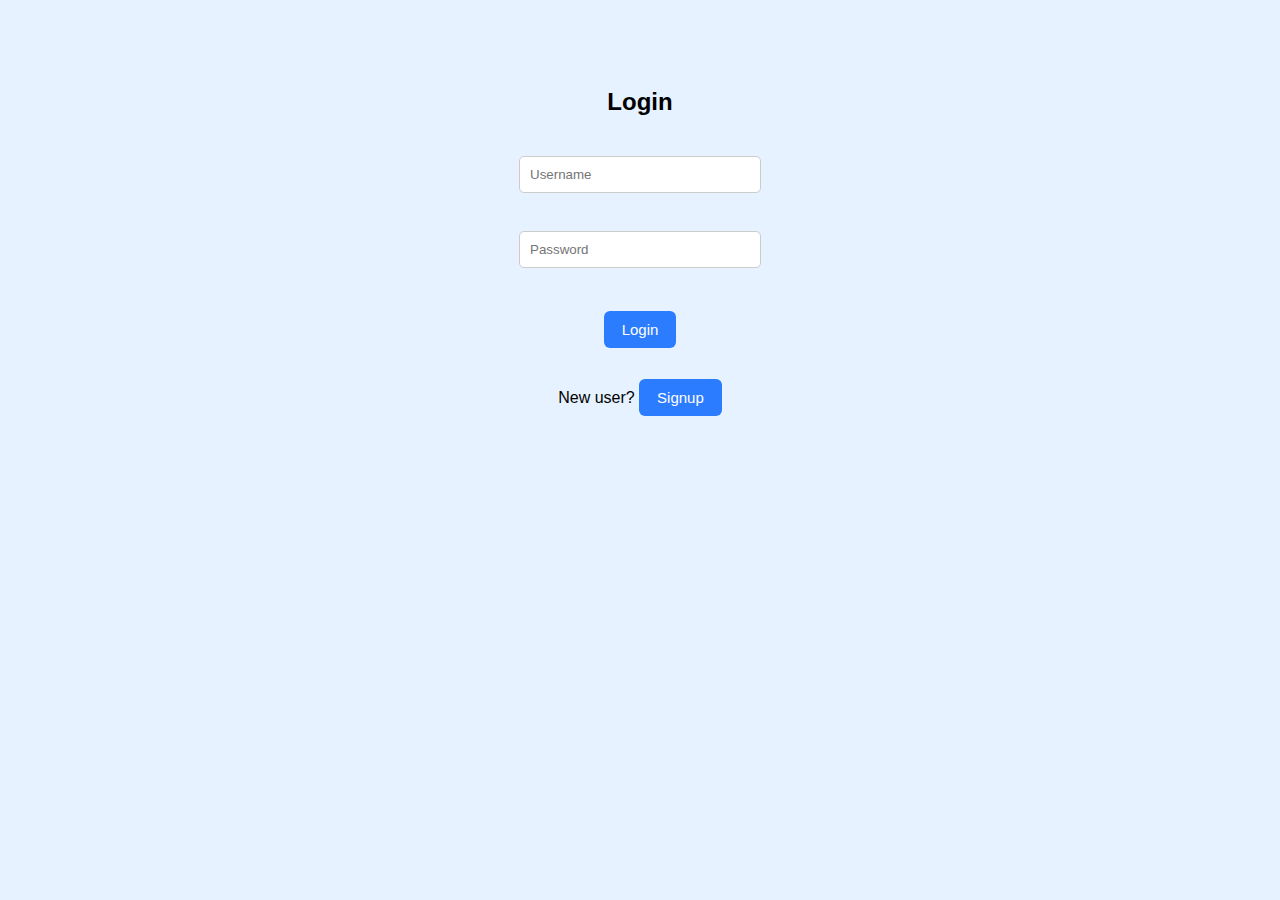
<file: index.html>
<!DOCTYPE html>
<html>
<head>
    <title>Medical Store - Login</title>
    <link rel="stylesheet" href="style.css">
</head>
<body>

<h2>Login</h2>

<input type="text" id="loginUser" placeholder="Username"><br><br>
<input type="password" id="loginPass" placeholder="Password"><br><br>

<button onclick="login()">Login</button>

<p>
    New user?
    <button onclick="goSignup()">Signup</button>
</p>

<script src="script.js"></script>
</body>
</html>
</file>
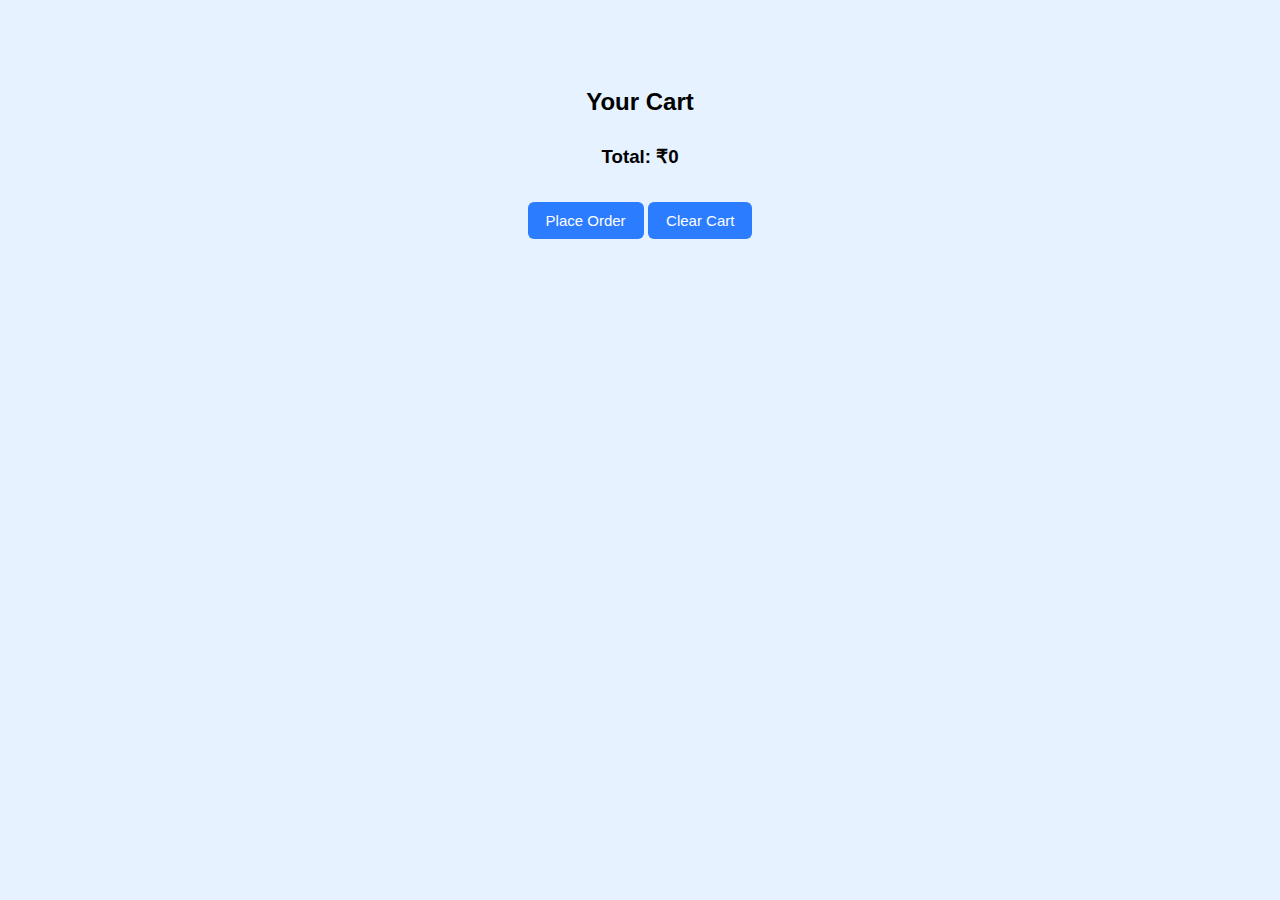
<file: cart.html>
<!DOCTYPE html>
<html>
<head>
  <title>Cart</title>
  <link rel="stylesheet" href="style.css">
</head>
<body>

<h2>Your Cart</h2>

<div id="cart"></div>

<h3>Total: ₹<span id="total">0</span></h3>

<button onclick="placeOrder()">Place Order</button>
<button onclick="clearCart()">Clear Cart</button>

<script src="script.js"></script>
<script>
  loadCart();
</script>

</body>
</html>
</file>
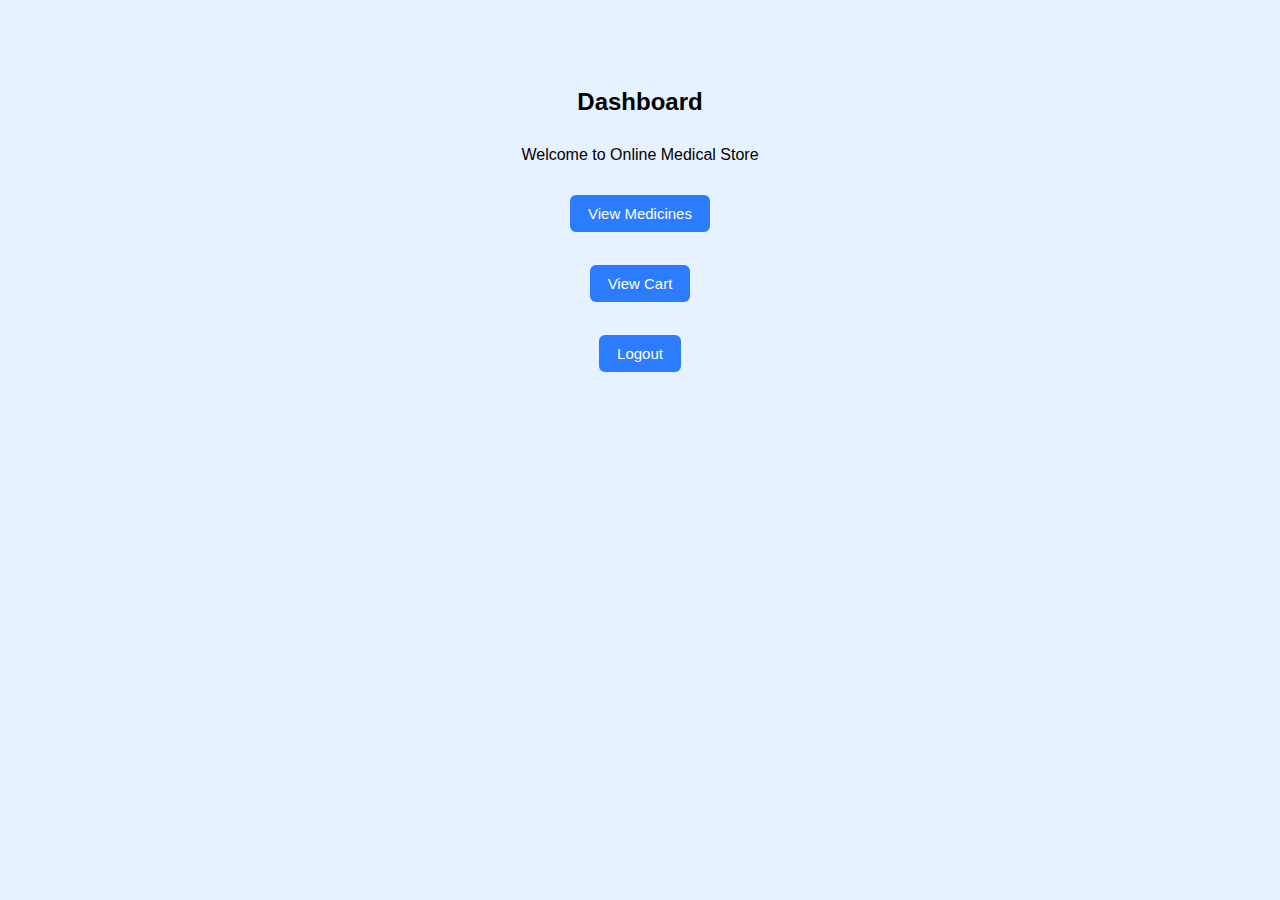
<file: dashboard.html>
<!DOCTYPE html>
<html>
<head>
  <title>Dashboard</title>
  <link rel="stylesheet" href="style.css">
</head>
<body>

<h2>Dashboard</h2>

<p>Welcome to Online Medical Store</p>

<button onclick="goProducts()">View Medicines</button><br><br>
<button onclick="goCart()">View Cart</button><br><br>
<button onclick="logout()">Logout</button>

<script src="script.js"></script>
</body>
</html>
</file>
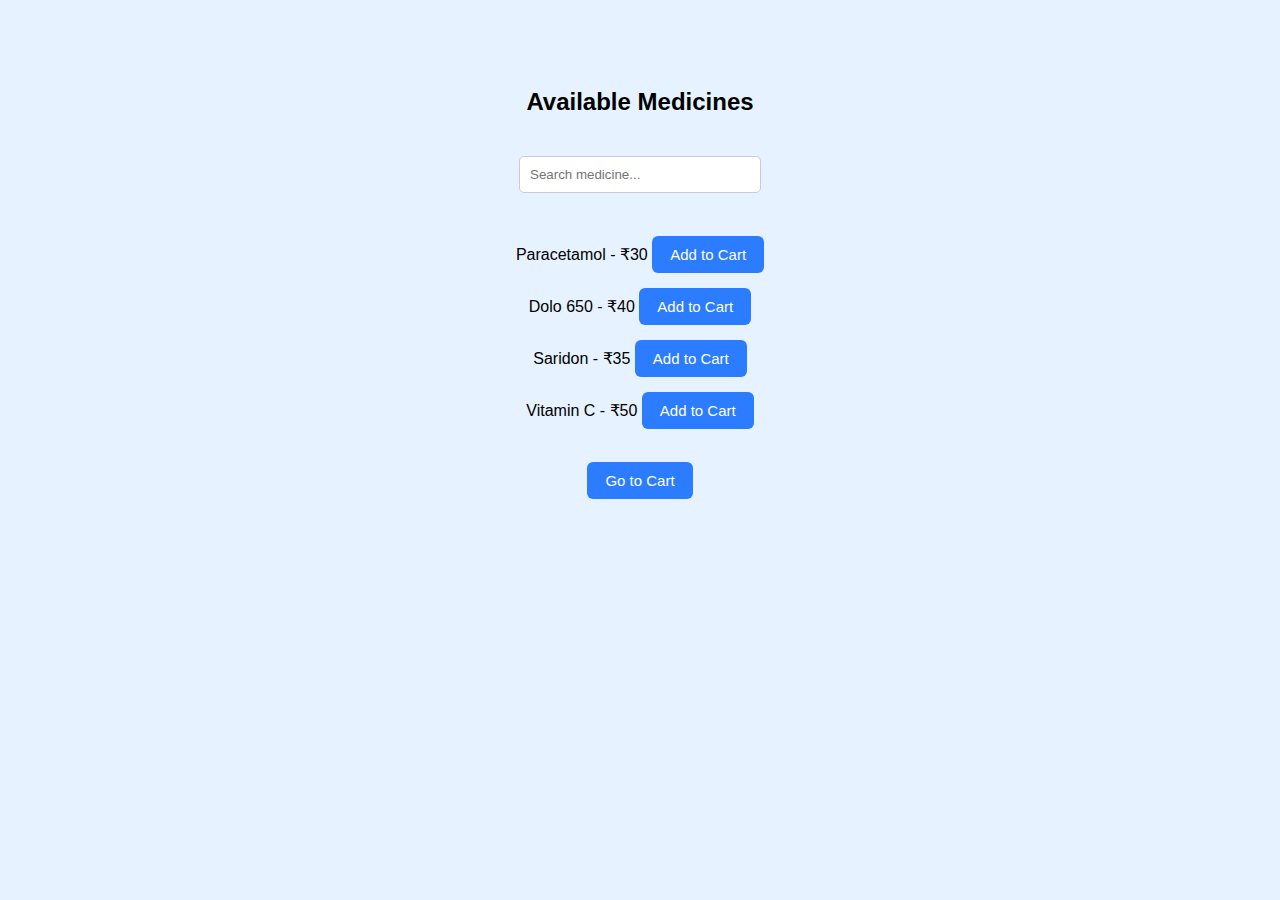
<file: products.html>
<!DOCTYPE html>
<html>
<head>
    <title>Products</title>
    <link rel="stylesheet" href="style.css">
</head>
<body>

<h2>Available Medicines</h2>
<input
  type="text"
  id="searchBox"
  placeholder="Search medicine..."
  onkeyup="searchProduct()">

<br><br>

<div class="product">
    Paracetamol - ₹30
    <button onclick="addToCart('Paracetamol',30)">Add to Cart</button>
</div>

<div class="product">
    Dolo 650 - ₹40
    <button onclick="addToCart('Dolo 650',40)">Add to Cart</button>
</div>

<div class="product">
    Saridon - ₹35
    <button onclick="addToCart('Saridon',35)">Add to Cart</button>
</div>

<div class="product">
    Vitamin C - ₹50
    <button onclick="addToCart('Vitamin C',50)">Add to Cart</button>
</div>

<br>
<button onclick="goCart()">Go to Cart</button>

<script src="script.js"></script>
</body>
</html>
</file>
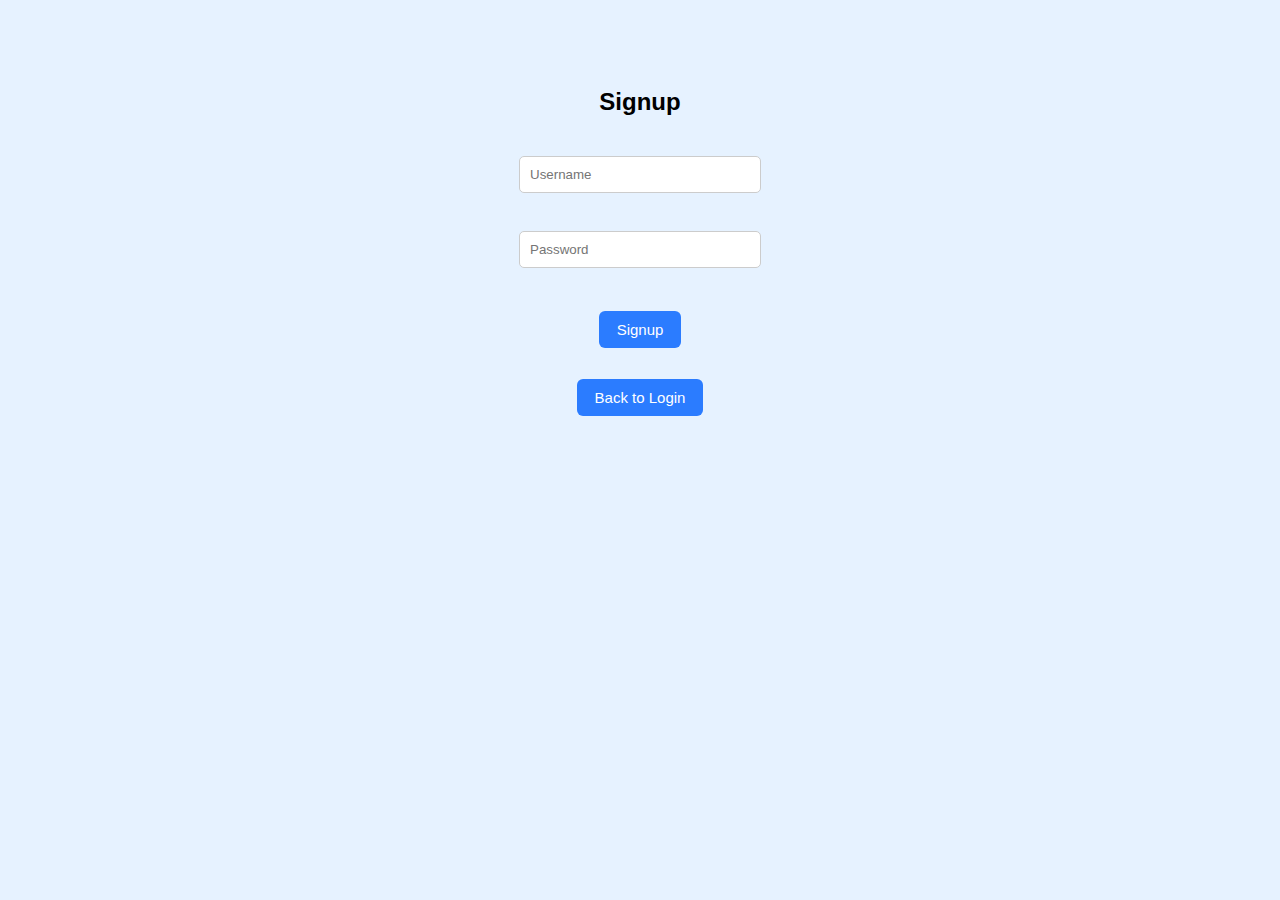
<file: signup.html>
<!DOCTYPE html>
<html>
<head>
    <title>Medical Store - Signup</title>
    <link rel="stylesheet" href="style.css">
</head>
<body>

<h2>Signup</h2>

<input type="text" id="signupUser" placeholder="Username"><br><br>
<input type="password" id="signupPass" placeholder="Password"><br><br>

<button onclick="signup()">Signup</button>

<p>
    <button onclick="goLogin()">Back to Login</button>
</p>

<script src="script.js"></script>
</body>
</html>
</file>
<file: style.css>
/* Whole page */
body {
  background-color: #e6f2ff;
  font-family: Arial, sans-serif;
  text-align: center;
  padding-top: 60px;    /* paina space */
  padding-bottom: 60px; /* kindha space */
}

/* Heading */
h2 {
  margin-bottom: 30px;
}

/* Input boxes */
input {
  padding: 10px;
  width: 220px;
  margin: 10px 0;   /* paina & kindha gap */
  border-radius: 5px;
  border: 1px solid #ccc;
}

/* Buttons */
button {
  background-color: #2b7cff;
  color: white;
  border: none;
  padding: 10px 18px;
  margin-top: 15px;
  border-radius: 6px;
  font-size: 15px;
  cursor: pointer;
}

button:hover {
  background-color: #1f5fd1;
}
</file>
